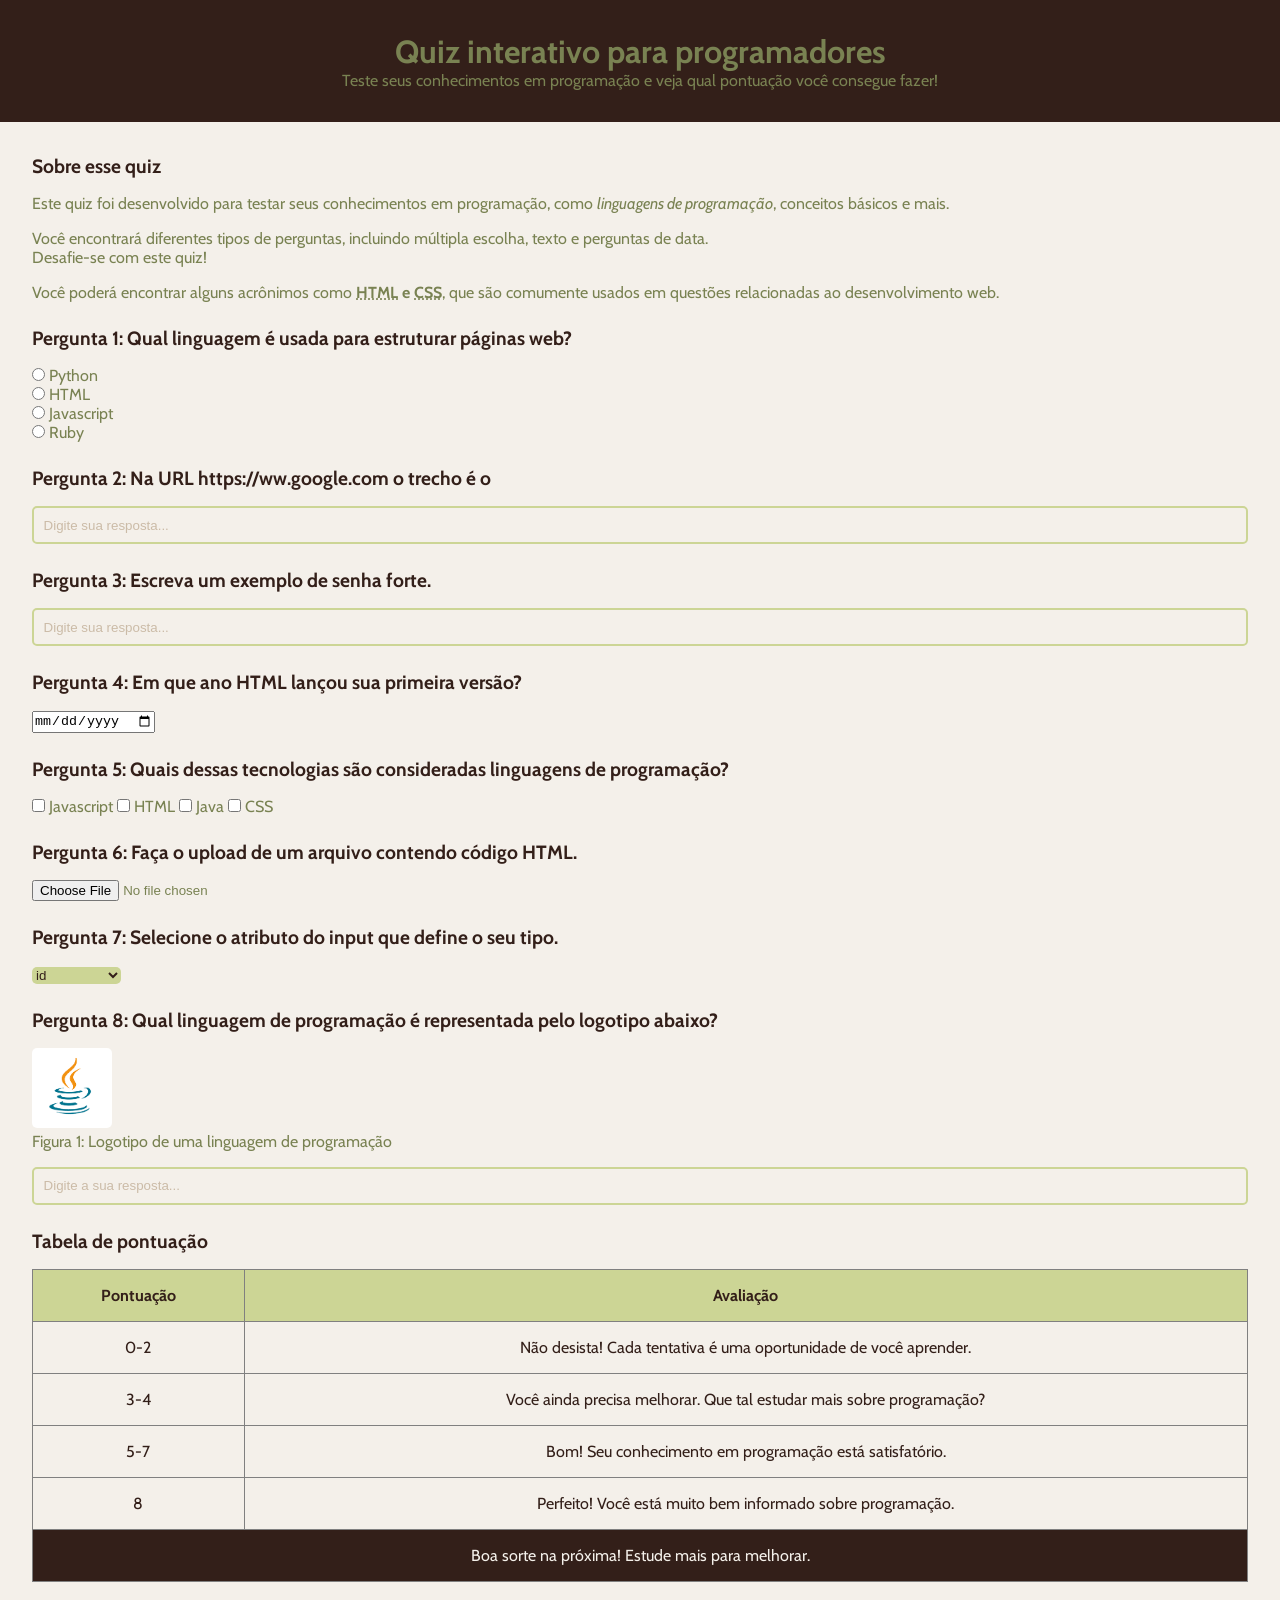
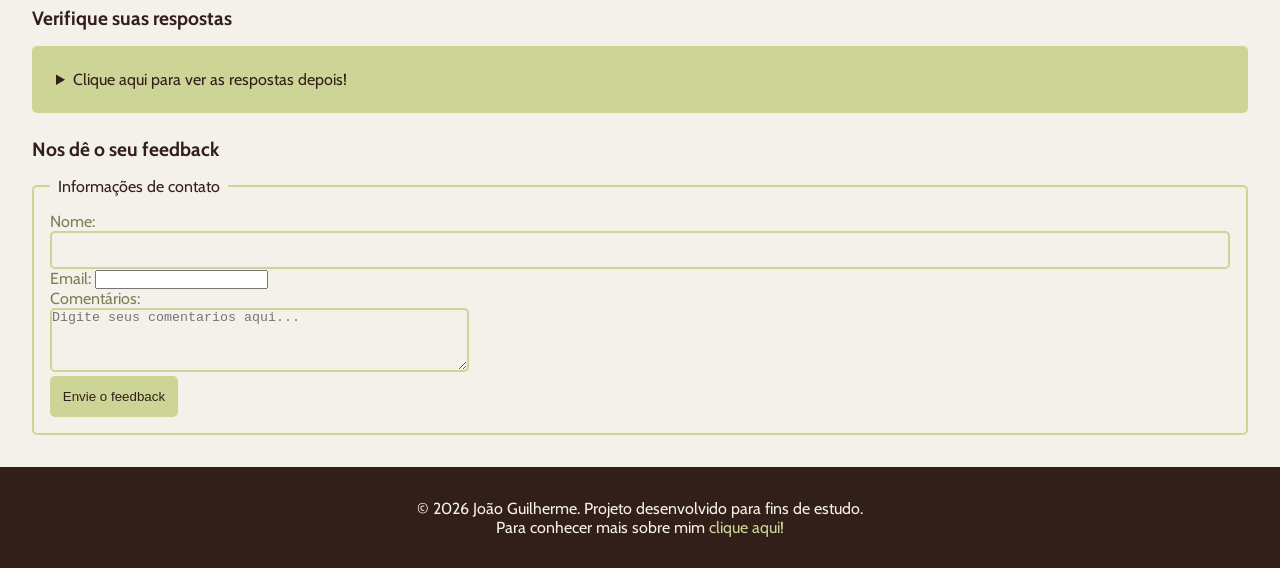
<file: index.html>
<!DOCTYPE html>

<html>
    <head>
        <title>Quiz para programadores</title>
        <meta name="description" content="Um quiz interativo para testar seus conhecimentos">
        <link rel="stylesheet" href="style.css">
    </head>
    <body>
        <header>
            <h1>Quiz interativo para programadores</h1>
            <p>Teste seus conhecimentos em programação e veja qual pontuação você consegue fazer!</p>
        </header>
        <main>
            <!--Introdução-->
            <section>
                <h2>Sobre esse quiz</h2>
                <p>Este quiz foi desenvolvido para testar seus conhecimentos em programação, como <em>linguagens de programação</em>, conceitos básicos e mais.</p>
                <p>Você encontrará diferentes tipos de perguntas, incluindo múltipla escolha, texto e perguntas de data. <br> Desafie-se com este quiz!</p>
                <p>Você poderá encontrar alguns acrônimos como <strong><abbr title="Hypertext Markup Language">HTML</abbr> e <abbr title="Cascading Style Sheets">CSS</abbr></strong>, que são comumente usados em questões relacionadas ao desenvolvimento web.</p>
            </section>
            <!--Pergunta 1: múltipla escolha-->
            <section>
                <h2>Pergunta 1: Qual linguagem é usada para estruturar páginas web?</h2>
                <form>
                    <input type="radio" value="Python" id="p1a" name="pergunta1">
                    <label for="p1a">Python</label><br>
                    <input type="radio" value="HTML" id="p1b" name="pergunta1">
                    <label for="p1b">HTML</label><br>
                    <input type="radio" value="Javascript" id="p1c" name="pergunta1">
                    <label for="p1c">Javascript</label><br>
                    <input type="radio" value="Ruby" id="p1d" name="pergunta1">
                    <label for="p1d">Ruby</label><br>
                </form>
            </section>
            <!--Pergunta 2: texto-->
            <section>
                <h2>Pergunta 2: Na URL https://ww.google.com o trecho é o</h2>
                <form>
                    <input type="text" id="p2" name="pergunta2" placeholder="Digite sua resposta...">
                </form>
            </section>
            <!--Pergunta 3: senha-->
            <section>
                <h2>Pergunta 3: Escreva um exemplo de senha forte.</h2>
                <form>
                    <input type="password" id="p3" name="pergunta3" placeholder="Digite sua resposta...">
                </form>
            </section>
            <!--Pergunta 4: data-->
            <section>
                <h2>Pergunta 4: Em que ano HTML lançou sua primeira versão?</h2>
                <form>
                    <input type="date" id="p4" name="pergunta4">
                </form>
            </section>
            <!--Pergunta 5: seleção múltipla-->
            <section>
                <h2>Pergunta 5: Quais dessas tecnologias são consideradas linguagens de programação?</h2>
                <form>
                    <input type="checkbox" id="p5a" name="pergunta5" value="Javascript">
                    <label for="p5a">Javascript</label>
                    <input type="checkbox" id="p5b" name="pergunta5" value="HTML">
                    <label for="p5b">HTML</label>
                    <input type="checkbox" id="p5c" name="pergunta5" value="Java">
                    <label for="p5c">Java</label>
                    <input type="checkbox" id="p5d" name="pergunta5" value="CSS">
                    <label for="p5d">CSS</label>
                </form>
            </section>
            <!--Pergunta 6: upload de arquivos-->
            <section>
                <h2>Pergunta 6: Faça o upload de um arquivo contendo código HTML.</h2>
                <form>
                    <input type="file" id="p6" name="pergunta6">
                </form>
            </section>
            <!--Pergunta 7: menu suspenso-->
            <section>
                <h2>Pergunta 7: Selecione o atributo do input que define o seu tipo.</h2>
                <form>
                    <select name="pergunta7" id="p7">
                        <option value="id">id</option>
                        <option value="type">type</option>
                        <option value="placeholder">placeholder</option>
                    </select>
                </form>
            </section>
            <!--Pergunta 8: imagem-->
            <section>
                <h2>Pergunta 8: Qual linguagem de programação é representada pelo logotipo abaixo?</h2>
                <figure>
                    <img src="./assets/imagem.png" alt="Logotipo de uma linguagem de programação"><br>
                    <figcaption>Figura 1: Logotipo de uma linguagem de programação</figcaption>
                </figure>
                <input type="text" id="p8" name="pergunta8" placeholder="Digite a sua resposta...">
            </section>
            <!--Tabela de pontuação-->
            <section>
                <h2>Tabela de pontuação</h2>
                <table border="1">
                    <thead>
                        <tr>
                            <th>Pontuação</th>
                            <th>Avaliação</th>
                        </tr>
                    </thead>
                    <tbody>
                        <tr>
                            <td>0-2</td>
                            <td>Não desista! Cada tentativa é uma oportunidade de você aprender.</td>
                        </tr>
                        <tr>
                            <td>3-4</td>
                            <td>Você ainda precisa melhorar. Que tal estudar mais sobre programação?</td>
                        </tr>
                        <tr>
                            <td>5-7</td>
                            <td>Bom! Seu conhecimento em programação está satisfatório.</td>
                        </tr>
                        <tr>
                            <td>8</td>
                            <td>Perfeito! Você está muito bem informado sobre programação.</td>
                        </tr>
                    </tbody>
                    <tfoot>
                        <tr>
                            <td colspan="2">Boa sorte na próxima! Estude mais para melhorar.</td>
                        </tr>
                    </tfoot>
                </table>
            </section>
            <!--Lista de respostas-->
            <section>
                <h2>Verifique suas respostas</h2>
                <details>
                    <summary>Clique aqui para ver as respostas depois!</summary>
                    <ol>
                        <li>HTML</li>
                        <li>Domínio</li>
                        <li>Ab23!kao8Anmd#</li>
                        <li>1991</li>
                        <li>Javascript, Java</li>
                        <li>Arquivo deve ter extensão .html</li>
                        <li>type</li>
                        <li>Java</li>
                    </ol>
                </details>
            </section>
            <!--Feedback-->
            <section>
                <h2>Nos dê o seu feedback</h2>
                <form>
                    <fieldset>
                        <legend>Informações de contato</legend>
                        <label for="nome">Nome:</label>
                        <input type="text" id="nome" name="nome"><br>
                        <label for="email">Email:</label>
                        <input type="email" id="email" name="email"><br>
                        <label for="comentarios">Comentários:</label><br>
                        <textarea name="comentarios" id="comentarios" rows="4" cols="50" placeholder="Digite seus comentarios aqui..."></textarea><br>
                        <button onclick="alert('FEEDBACK ENVIADO')">Envie o feedback</button>
                    </fieldset>
                </form>
            </section>
        </main>
        <footer>
            <p class="paragrafo-footer">&copy; 2026 João Guilherme. Projeto desenvolvido para fins de estudo.</p>
            <p class="paragrafo-footer">Para conhecer mais sobre mim <a href="sobremim.html" target="_blank">clique aqui!</a></p>
        </footer>
    </body>
</html>
</file>
<file: style.css>
@import url('https://fonts.googleapis.com/css2?family=Cabin:ital,wght@0,400..700;1,400..700&display=swap');

*{
    margin: 0;
    padding: 0;
    box-sizing: border-box;
}

body{
    background-color: #F4F0EA;
    color: #798252;
    font-family: "Cabin", sans-serif;
    font-weight: 400;
}

header{
    padding: 2rem;
    background-color: #331F19;
    text-align: center;
}

main{
    padding: 2rem;
    display: flex;
    flex-direction: column;
    gap: 1.5em;
}

section{
    display: flex;
    flex-direction: column;
    gap: 1rem;
}

h2{
    color: #331F19;
    font-size: 1.2rem;
}

input[type="radio"], input[type="checkbox"], input[type="date"], input[type="email"]{
    accent-color: #CCD595;
}

input[type="text"], input[type="password"]{
    width: 100%;
    padding: 0.6rem;
    border: 2px solid #CCD595;
    outline: none;
    border-radius: 5px;
    background-color: transparent;
}

input::placeholder{
    color: #CBBBA7;
}

select{
    cursor: pointer;
    background-color: #CCD595;
    color: #331F19;
    border-radius: 5px;
    border: none;
    outline: none;
}

img{
    width: 5rem;
    border-radius: 5px;
}

table{
    width: 100%;
    border-collapse: collapse;
}

th{
    background-color: #CCD595;
    color: #331F19;
    padding: 1rem;
}

td{
    color: #331F19;
    padding: 1rem;
    text-align: center;
}

tfoot td{
    background-color: #331F19;
    color: #F4F0EA;
}

details{
    background-color: #CCD595;
    border-radius: 5px;
    padding: 1rem;
}

summary{
    color: #331F19;
    margin: 0.5rem;
    cursor: pointer;
}

ol{
    margin-left: 1.5rem;
}

ol li{
    padding: 0.2rem;
}

fieldset{
    border: 2px solid #CCD595;
    border-radius: 5px;
    padding: 1rem;
}

legend{
    color: #331F19;
    padding: 0 0.5rem;
}

textarea{
    outline: none;
    border-radius: 5px;
    border: 2px solid #CCD595;
    background-color: transparent;
}

button{
    background-color: #CCD595;
    border: none;
    padding: 0.8rem;
    color: #331F19;
    border-radius: 5px;
    cursor: pointer;
}

footer{
    background-color: #331F19;
    padding: 2rem;
    text-align: center;
}

.paragrafo-footer{
    color: #F4F0EA;
}

footer a{
    text-decoration: none;
    color: #CCD595;
}
</file>
